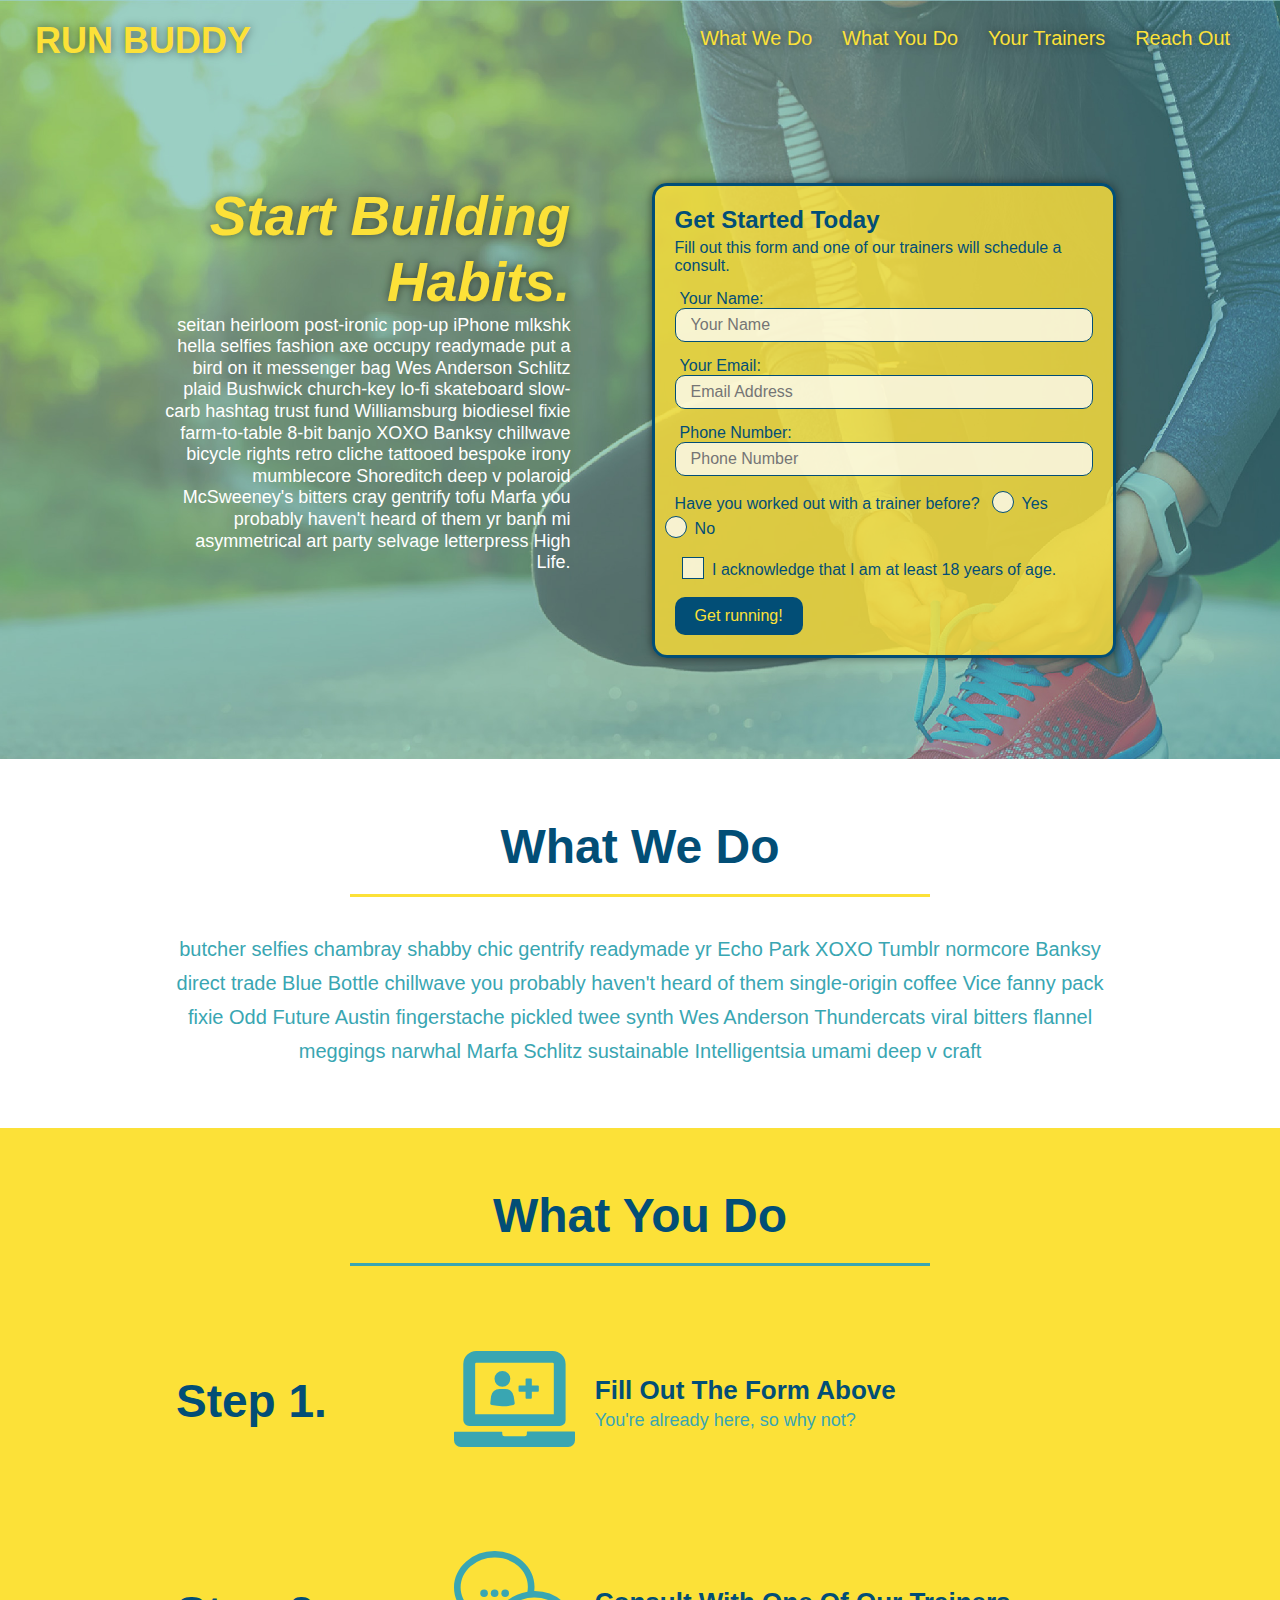
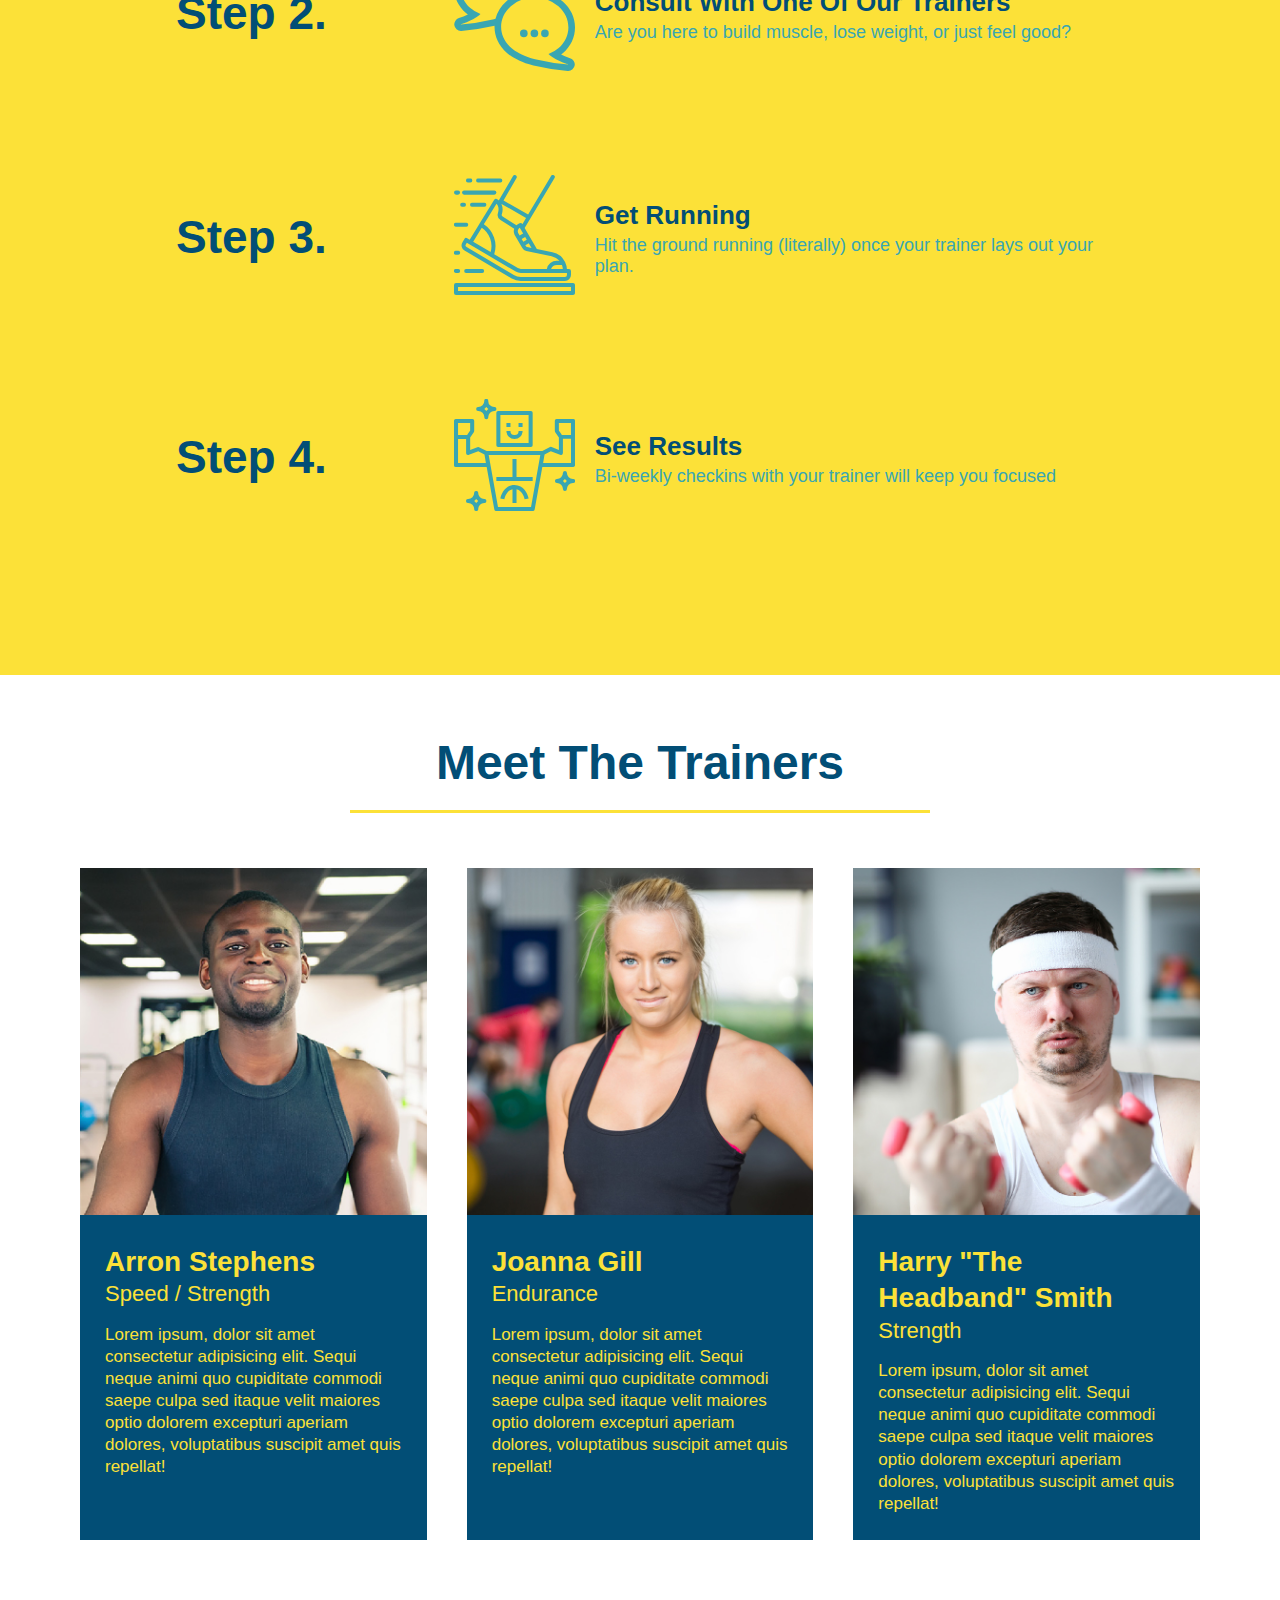
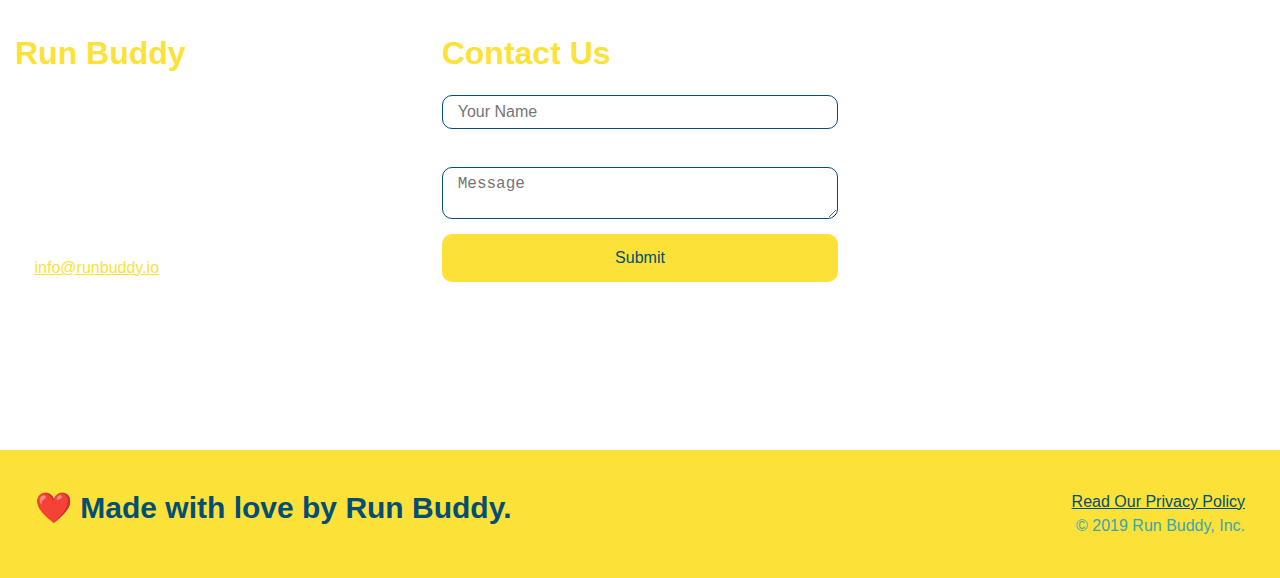
<file: index.html>
<!DOCTYPE html>
<html lang="en">
  <head>
    <meta charset="UTF-8" />
    <meta name="viewport" content="width=device-width, initial-scale=1.0" />
    <link rel="stylesheet" href="./assets/css/style.css">
    <title>Run Buddy</title>
  </head>
  <body>
    <!-- navigation tags - block level element -->
    <header>
      <h1>
        <a href="/">RUN BUDDY</a>
      </h1>
      <nav>
        <ul>
          <li>
            <a href="#what-we-do">What We Do</a>
          </li>
          <li>
            <a href="#what-you-do">What You Do</a>
          </li>
          <li>
            <a href="#your-trainers">Your Trainers</a>
          </li>
          <li>
            <a href="#reach-out">Reach Out</a>
          </li>
          
        </ul>
      </nav>
    </header>
    <!-- end navigation -->

    <!-- hero/jumbotron -->
    <section class="hero">
      <div class="hero-cta">
        <h2>Start Building Habits.</h2>
        <p>
          seitan heirloom post-ironic pop-up iPhone mlkshk hella selfies fashion axe occupy readymade put a bird on it
          messenger bag Wes Anderson Schlitz plaid Bushwick church-key lo-fi skateboard slow-carb hashtag trust fund
          Williamsburg biodiesel fixie farm-to-table 8-bit banjo XOXO Banksy chillwave bicycle rights retro cliche
          tattooed bespoke irony mumblecore Shoreditch deep v polaroid McSweeney's bitters cray gentrify tofu Marfa you
          probably haven't heard of them yr banh mi asymmetrical art party selvage letterpress High Life.
        </p>
      </div>

      <div class="hero-form">
        <h3>Get Started Today</h3>
        <p>Fill out this form and one of our trainers will schedule a consult.</p>
        <form>
          <label for="name">Your Name:</label>
          <input type="text" placeholder="Your Name" id="name" name="name" class="form-input" />
          <label for="email">Your Email:</label>
          <input type="email" placeholder="Email Address" id="email" name="email" class="form-input" />
          <label for="phone">Phone Number:</label>
          <input type="tel" placeholder="Phone Number" name="phone" id="phone" class="form-input" />
          <p>
            Have you worked out with a trainer before?
            <span class="radio-wrapper">
              <input type="radio" name="trainer-confirm" id="trainer-yes" />
              <label for="trainer-yes">Yes</label>
            </span>
            <span class="radio-wrapper">
              <input type="radio" name="trainer-confirm" id="trainer-no" />
              <label for="trainer-no">No</label>
            </span>
          </p>
          <p>
            <span class="checkbox-wrapper">
              <input type="checkbox" name="checkpoint1" id="checkbox" />
              <label for="checkbox">I acknowledge that I am at least 18 years of age.</label>
            </span>
          </p>
          <button type="submit">
            Get running!
          </button>
        </form>
      </div>
    </section>
    <!-- end header -->

    <!-- "what we do" start - <section> -->
    <section id="what-we-do" class="intro">
      <div class="flex-row">
        <h2 class="section-title primary-border">
          What We Do
        </h2>
      </div>
      <div class="flex-row">
        <p>
          butcher selfies chambray shabby chic gentrify readymade yr Echo Park XOXO Tumblr normcore Banksy direct trade  Blue Bottle chillwave you probably haven't heard of them single-origin coffee Vice fanny pack fixie Odd Future Austin fingerstache pickled twee synth Wes Anderson Thundercats viral bitters flannel meggings narwhal Marfa Schlitz sustainable Intelligentsia umami deep v craft
        </p>
      </div>
    </section>
    <!-- end "what we do" -->

    <!-- "what you do" start -->
    <section id="what-you-do" class="steps">
      <div class="flex-row">
        <h2 class="section-title secondary-border">
          What You Do
        </h2> 
      </div>
      <div class="step">
        <h3>Step 1.</h3>
        <div class="step-info">
          <div class="step-img">
            <img src="./assets/images/step-1.svg" alt="" />
          </div>
          <div class="step-text">
            <h4>Fill Out The Form Above</h4>
            <p>You're already here, so why not?</p>
          </div>
        </div>
      </div>
      <div class="step">
        <h3>Step 2.</h3>
        <div class="step-info">
          <div class="step-img">
            <img src="./assets/images/step-2.svg" alt="" />
          </div>
          <div class="step-text">
            <h4>Consult With One Of Our Trainers</h4>
            <p>Are you here to build muscle, lose weight, or just feel good?</p>
          </div>
        </div>
      </div>
      <div class="step">
        <h3>Step 3.</h3>
        <div class="step-info">
          <div class="step-img">
            <img src="./assets/images/step-3.svg" alt="" />
          </div>
          <div class="step-text">
            <h4>Get Running</h4>
            <p>Hit the ground running (literally) once your trainer lays out your plan.</p>
          </div>
        </div>
      </div>
      <div class="step">
        <h3>Step 4.</h3>
        <div class="step-info">
          <div class="step-img">
            <img src="./assets/images/step-4.svg" alt="" />
          </div>
          <div class="step-text">
            <h4>See Results</h4>
            <p>Bi-weekly checkins with your trainer will keep you focused</p>
          </div>
        </div>
      </div>
    </section>
    <!-- "what you do" end -->

    <!-- "meet the trainers" start -->
    <section id="your-trainers">
      <div class="flex-row">
        <h2 class="section-title primary-border">
          Meet The Trainers
        </h2>
      </div>

      <div class="trainers">
        <article class="trainer">
          <img src="./assets/images/trainer-1.jpg" alt="Arron Stephens in his workout clothes, ready to pump iron" />
          <div class="trainer-bio">
            <h3 class="trainer-name">Arron Stephens</h3>
            <h4 class="trainer-role">Speed / Strength</h4>
            <p>Lorem ipsum, dolor sit amet consectetur adipisicing elit. Sequi neque animi quo cupiditate commodi saepe culpa sed itaque velit maiores optio dolorem excepturi aperiam dolores, voluptatibus suscipit amet quis repellat!</p>
          </div>
        </article>

        <article class="trainer">
          <img src="./assets/images/trainer-2.jpg" alt="Joanna Gill cooling off after a work out" />
          <div class="trainer-bio">
            <h3 class="trainer-name">Joanna Gill</h3>
            <h4 class="trainer-role">Endurance</h4>
            <p>Lorem ipsum, dolor sit amet consectetur adipisicing elit. Sequi neque animi quo cupiditate commodi saepe culpa sed itaque velit maiores optio dolorem excepturi aperiam dolores, voluptatibus suscipit amet quis repellat!</p>
            </div>
          </article>

        <article class="trainer">
          <img src="./assets/images/trainer-3.jpg" alt="Harry Smith wearing a headband and lifting comically small pink weights" />
          <div class="trainer-bio">
            <h3 class="trainer-name">Harry "The Headband" Smith</h3>
            <h4 class="trainer-role">Strength</h4>
            <p>Lorem ipsum, dolor sit amet consectetur adipisicing elit. Sequi neque animi quo cupiditate commodi saepe culpa sed itaque velit maiores optio dolorem excepturi aperiam dolores, voluptatibus suscipit amet quis repellat!</p>
          </div>
        </article>
      </div>
    </section>
    <!-- "meet the trainers" end -->

    <!-- "reach out" start -->


      <div class="contact-info">
        <div>
          <h3>Run Buddy</h3>
          <p>
            Any questions or concerns before signing up? 
            <br/>
            Let us know and we'll be happy to talk to you!
          </p>

          <address>
            55 Main Street <br/>
            Some Town, Ca <br/>
            12345<br/>
            P: 555.RUN.BUDZ (555.786.2839)<br/>
            E: <a href="mailto:info@runbuddy.io">info@runbuddy.io</a>
          </address>
          
        </div>

        <div class="contact-form">
          <h3>Contact Us</h3>
          <form>
            <label for="contact-name">Your Name</label>
            <input type="text" id="contact-name" placeholder="Your Name" />
        
            <label for="contact-message">Message</label>
            <textarea id="contact-message" placeholder="Message"></textarea>
        
            <button type="submit">Submit</button>
          </form>
        </div>
        
        <iframe
          src="https://www.google.com/maps/embed?pb=!1m14!1m12!1m3!1d12182.30520634488!2d-74.0652613!3d40.2407219!2m3!1f0!2f0!3f0!3m2!1i1024!2i768!4f13.1!5e0!3m2!1sen!2sus!4v1561060983193!5m2!1sen!2sus"
          frameborder="0" style="border:0" allowfullscreen>
        </iframe>
      </div>
    </section>
    <!-- "reach out" end -->

    <!-- footer -->
    <footer>
      <h2>❤️ Made with love by Run Buddy.</h2>
      <div>
        <a href="./privacy-policy.html">Read Our Privacy Policy</a><br/>
        &copy; 2019 Run Buddy, Inc.
      </div>
    </footer>
    <!-- footer end -->
  </body>
</html>
</file>
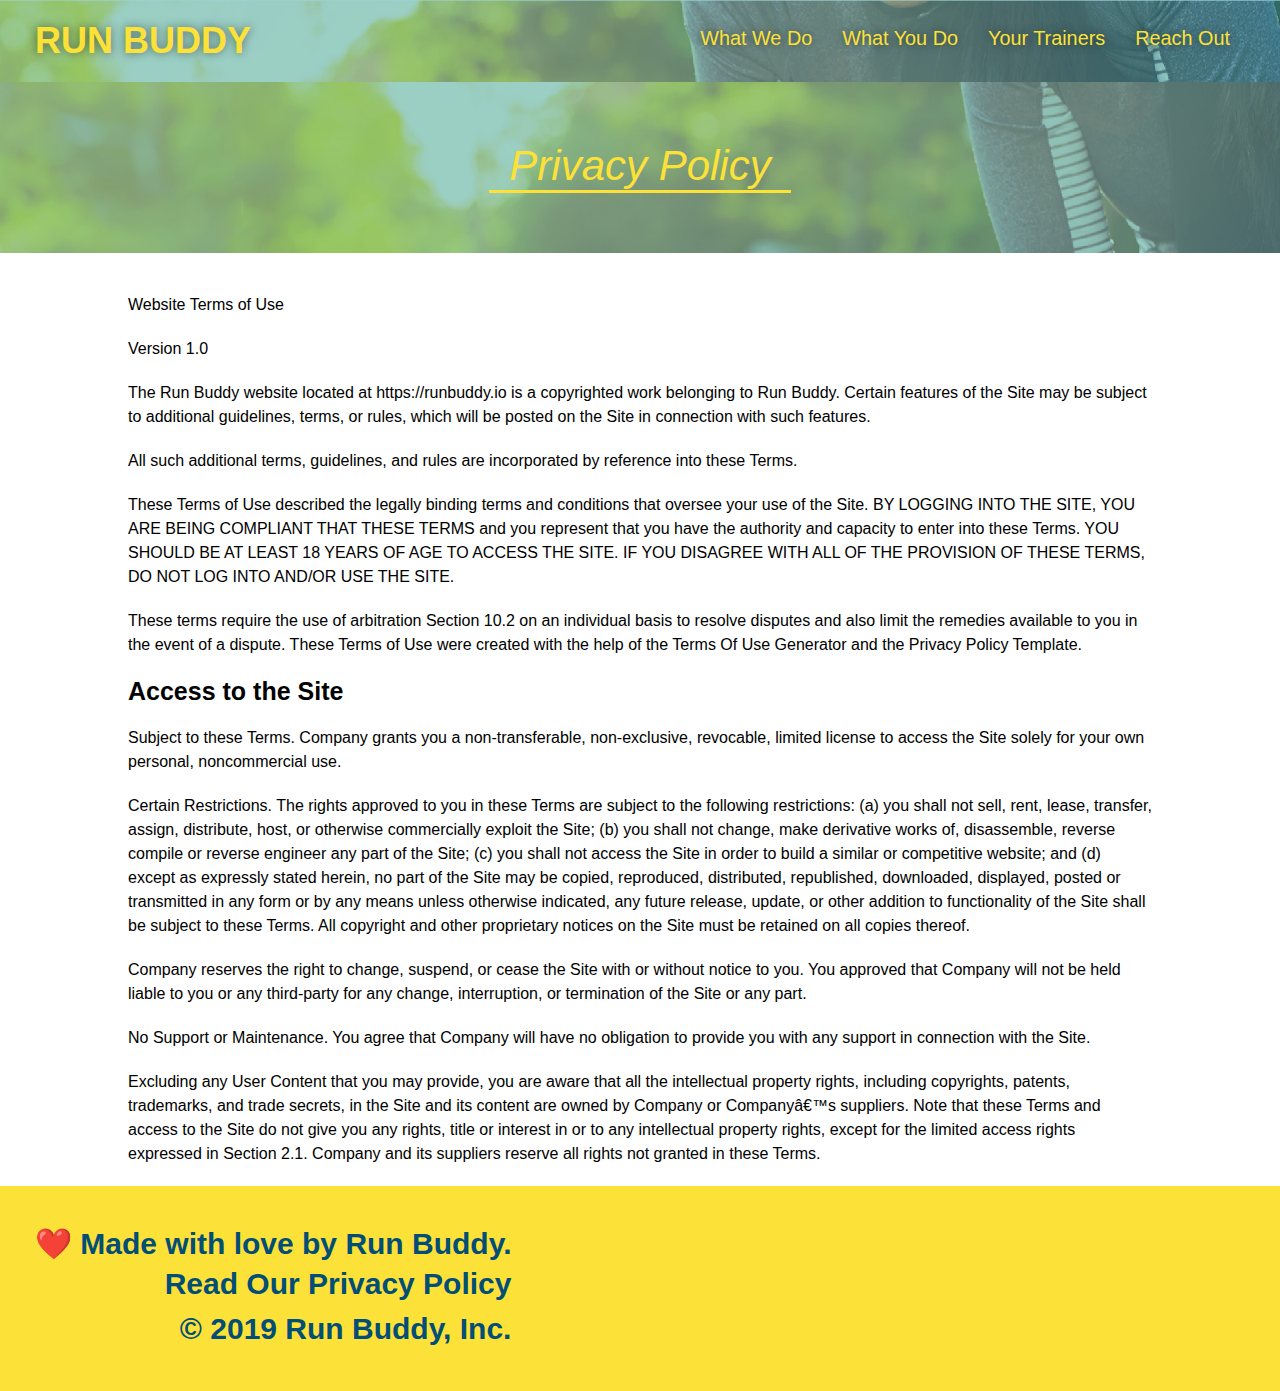
<file: privacy-policy.html>
<!DOCTYPE html>
<html lang="en">
<head>
    <meta charset="UTF-8">
    <meta name="viewport" content="width=device-width, initial-scale=1.0" />
    <title>Privacy Policy - Run Buddy</title>
    <link rel="stylesheet" href="./assets/css/style.css" />
    <link rel="stylesheet" href="./assets/css/secondary-styles.css" />
</head>
<body>
   <!-- navigation -->
<header>
    <h1>
      <a href="/">
        RUN BUDDY
      </a>
    </h1>
    <nav>
        <!-- Unordered list element-->
        <ul>
            <!-- List item element-->
            <li>
                <!-- Anchor element-->
                <a href="./index.html#what-we-do">What We Do</a>
            </li>
            <li>
                <a href="./index.html#what-you-do">What You Do</a>
            </li>
            <li>
                <a href="./index.html#your-trainers">Your Trainers</a>
            </li>
            <li>
                <a href="./index.html#reach-out">Reach Out</a>
            </li>
        </ul>
    </nav>
  </header>  
  <section class="hero">
    <h2 class="page-title">
        Privacy Policy 
    </h2>
  </section>


  <article class="secondary-content">
    <p>
        Website Terms of Use
      </p>
  
      <p>
        Version 1.0
      </p>
  
      <p>
        The Run Buddy website located at https://runbuddy.io is a copyrighted work belonging to Run Buddy. Certain
        features of the Site may be subject to additional guidelines, terms, or rules, which will be posted on the Site
        in connection with such features.
      </p>
  
      <p>
        All such additional terms, guidelines, and rules are incorporated by reference into these Terms.
      </p>
  
      <p>
        These Terms of Use described the legally binding terms and conditions that oversee your use of the Site. BY
        LOGGING INTO THE SITE, YOU ARE BEING COMPLIANT THAT THESE TERMS and you represent that you have the authority
        and capacity to enter into these Terms. YOU SHOULD BE AT LEAST 18 YEARS OF AGE TO ACCESS THE SITE. IF YOU
        DISAGREE WITH ALL OF THE PROVISION OF THESE TERMS, DO NOT LOG INTO AND/OR USE THE SITE.
      </p>
  
      <p>
        These terms require the use of arbitration Section 10.2 on an individual basis to resolve disputes and also
        limit the remedies available to you in the event of a dispute. These Terms of Use were created with the help of
        the Terms Of Use Generator and the Privacy Policy Template.
      </p>
  
      <h3>
        Access to the Site
      </h3>
  
      <p>
        Subject to these Terms. Company grants you a non-transferable, non-exclusive, revocable, limited license to
        access the Site solely for your own personal, noncommercial use.
      </p>
  
      <p>
        Certain Restrictions. The rights approved to you in these Terms are subject to the following restrictions: (a)
        you shall not sell, rent, lease, transfer, assign, distribute, host, or otherwise commercially exploit the Site;
        (b) you shall not change, make derivative works of, disassemble, reverse compile or reverse engineer any part of
        the Site; (c) you shall not access the Site in order to build a similar or competitive website; and (d) except
        as expressly stated herein, no part of the Site may be copied, reproduced, distributed, republished, downloaded,
        displayed, posted or transmitted in any form or by any means unless otherwise indicated, any future release,
        update, or other addition to functionality of the Site shall be subject to these Terms. All copyright and other
        proprietary notices on the Site must be retained on all copies thereof.
      </p>
  
      <p>
        Company reserves the right to change, suspend, or cease the Site with or without notice to you. You approved
        that Company will not be held liable to you or any third-party for any change, interruption, or termination of
        the Site or any part.
      </p>
  
      <p>
        No Support or Maintenance. You agree that Company will have no obligation to provide you with any support in
        connection with the Site.
      </p>
  
      <p>
        Excluding any User Content that you may provide, you are aware that all the intellectual property rights,
        including copyrights, patents, trademarks, and trade secrets, in the Site and its content are owned by Company
        or Companyâ€™s suppliers. Note that these Terms and access to the Site do not give you any rights, title or
        interest in or to any intellectual property rights, except for the limited access rights expressed in Section
        2.1. Company and its suppliers reserve all rights not granted in these Terms.
      </p>
  </article>

  <footer>
    <h2>❤️ Made with love by Run Buddy.
      <div>
        <a >Read Our Privacy Policy</a><br />
        &copy; 2019 Run Buddy, Inc.
      </div>
    </h2>
  </footer>
</body>
</html>
</file>
<file: assets/css/style.css>
:root {
  --primary-color: #fce138;
  --secondary-color: #024e76;
  --tertiary-color: #39a6b2;
}

* {
  box-sizing: border-box;
  margin: 0;
  padding: 0;
}

body {
  color: var(--tertiary-color);
  font-family: Helvetica, Arial, sans-serif;
}


/* HEADER / NAV BAR STYLES START */

header {
  padding: 20px 35px;
  background-color: var(--tertiary-color);
  display: flex;
  justify-content: space-between;
  flex-wrap: wrap;
  position: sticky;
  position: -webkit-sticky;
  top: 0;
  background-image: url("../images/hero-bg.jpg");
  background-size: cover;
  background-attachment: fixed;
  background-position: 80%;
  z-index: 9999;
}

header h1 {
  font-weight: bold;
  margin: 0;
  font-size: 36px;
  color: var(--primary-color);
  text-shadow: 0 0 10px rgba(0, 0, 0, 0.5);
}

header a {
  text-decoration: none;
  color: var(--primary-color);
}

header nav {
  margin: 7px 0;
}

header nav ul {
  display: flex;
  flex-wrap: wrap;
  justify-content: space-between;
  align-items: center;
  list-style: none;
}

header nav ul li a {
  padding: 10px 15px;
  font-weight: lighter;
  font-size: 1.55vw;
  text-shadow: 0 0 10px rgba(0, 0, 0, 0.5);
}

header nav ul li a:hover {
  background: var(--primary-color);
  color: var(--secondary-color);
  border-radius: 15px;
  text-shadow: none;
}

/* HEADER / NAVBAR STYLES END */



/* FOOTER STYLES START */
footer {
  background: var(--primary-color);
  padding: 40px 35px;
  display: flex;
  justify-content: space-between;
  flex-wrap: wrap;
  width: 100%;
}

footer h2 {
  color: var(--secondary-color);
  font-size: 30px;
  margin: 0;
}

footer div {
  line-height: 1.5;
  text-align: right;
}

footer a {
  color: var(--secondary-color);
}
/* END FOOTER STYLES */

/* STYLE ALL SECTION TAGS */
section {
  padding: 60px;
}

/* HERO STYLES START */
.hero {
  background-image: url('../images/hero-bg.jpg');
  background-size: cover;
  display: flex;
  justify-content: center;
  flex-wrap: wrap;
  align-items: flex-start;
  background-attachment: fixed;
  background-position: 80%;
}

.hero-cta {
  width: 35%;
  text-align: right;
  margin: 3.5%;
  color: #fff;
  font-size: 18px;
  line-height: 1.2;
}

.hero-cta h2 {
  font-style: italic;
  font-size: 55px;
  color: var(--primary-color);
  text-shadow: 0 0 10px rgba(0, 0, 0, 0.5);
}

.hero-form {
  border: 3px solid var(--secondary-color);
  background-color: rgba(255, 225, 56, 0.8);
  padding: 20px;
  color: var(--secondary-color);
  width: 40%;
  margin: 3.5%;
  border-radius: 15px;
  box-shadow: 0 0 10px rgba(0, 0, 0, 0.5);
}

.hero-form button:hover {
  background-color: var(--tertiary-color);  
}

.hero-form h3 {
  font-size: 24px;
  margin: 0;
}
.hero-form p {
  margin: 5px 0 15px 0;
}

.form-input {
  border: 1px solid var(--secondary-color);
  display: block;
  padding: 7px 15px;
  font-size: 16px;
  color: var(--secondary-color);
  width: 100%;
  margin-bottom: 15px; 
  border-radius: 10px;
  background-color: rgba(255,255,255, 0.75);
}

.form-input:focus {
  background-color: rgba(255,255,255, 1);
  outline: none;
}

.hero-form label {
  margin: 0 5px;
}

.hero-form button {
  color: var(--primary-color);
  background-color: var(--secondary-color);
  border: none;
  padding: 10px 20px;
  font-size: 16px;
  border-radius: 10px;
} 

.checkbox-wrapper input, .radio-wrapper input {
  opacity: 0;
}

.checkbox-wrapper label, .radio-wrapper label {
  position: relative;
  left: 10px;
  margin: 10px;
  line-height: 1.6;
}

.checkbox-wrapper label::before, .radio-wrapper label::before {
  content: "";
  height: 20px;
  width: 20px;
  background: rgba(255, 255, 255, 0.75);  
  border: 1px solid var(--secondary-color);  
  position: absolute;
  top: -4px;
  left: -30px;
}

.radio-wrapper label::before {
  border-radius: 50%;
}

.radio-wrapper label::after {
  content: "";
  height: 20px;
  width: 20px;
  border-radius: 50%;
  background: var(--secondary-color);
  position: absolute;
  left: -29px;
  top: -3px;
  background-image: radial-gradient(circle, var(--tertiary-color), var(--secondary-color));
}

.checkbox-wrapper label::after {
  content: "";
  height: 6px;
  width: 14px;
  border-left: 2px solid var(--secondary-color);
  border-bottom: 2px solid var(--secondary-color);
  position: absolute;
  left: -26px;
  top: 1px;
  transform: rotate(-58deg);
}

.checkbox-wrapper input + label::after, 
.radio-wrapper input + label::after {
  content: none;
}

.checkbox-wrapper input:checked + label::after, 
.radio-wrapper input:checked + label::after {
  content: "";
}
/* HERO STYLES END */


/* SECTION TITLE STYLES START */
.section-title {
  font-size: 48px;
  border-bottom: 3px solid;
  color: var(--secondary-color);
  padding-bottom: 20px;
  text-align: center;
  margin: 0 auto 35px auto;
  width: 50%;
}

.primary-border {
  border-color: var(--primary-color);
}

.secondary-border {
  border-color: var(--tertiary-color);
}
/* SECTION TITLE STYLES END */

/* WHAT WE DO STYLES */
.intro p {
  line-height: 1.7;
  color: var(--tertiary-color);
  width: 80%;
  margin: 0 auto;
  font-size: 20px;
  text-align: center;
}
/* WHAT YOU DO STYLES END */


/* WHAT YOU DO STYLES START */
.steps { 
  background: var(--primary-color);
}

.step {
  margin: 50px auto;
  padding-bottom: 50px;
  width: 80%;
  display: flex;
  flex-wrap: wrap;
  align-items: center;
  justify-content: space-between;
}

.step:last-child {
  border-bottom: none;
}

.step h3 {
  color: var(--secondary-color);
  font-size: 46px;
  flex: 1 30%;
}

.step-info {
  flex: 2 70%;
  display: flex;
  flex-wrap: wrap;
  align-items: center;
}

.step-img {
  flex: 1 12%;
  margin-right: 20px;
}

.step-img img {
  max-width: 100%;
}

.step-text {
  flex: 12;
}

.step-text p {
  color: var(--tertiary-color);
  font-size: 18px;
}

.step-text h4 {
  font-size: 26px;
  line-height: 1.5;
  color: var(--secondary-color);
}
/* WHAT YOU DO STYLES END */

/* MEET THE TRAINERS START */
.trainers {
  width: 100%;
  margin: 0 auto;
  display: flex;
  flex-wrap: wrap;
  justify-content: space-around;
}

.trainer {
  margin: 20px;
  flex: 1;
  background: var(--secondary-color);
  color: var(--primary-color);
}

.trainer img {
  width: 100%;
}

.trainer-bio {
  padding: 25px;
  line-height: 1.3;
}

.trainer-bio h3 {
  font-size: 28px;
}

.trainer-bio h4 {
  font-weight: lighter;
  font-size: 22px;
  margin-bottom: 15px;
}

.trainer-bio p {
  font-size: 17px;
}
/* TRAINER STYLES END */

/* REACH OUT STYLES START */
.contact {
  background: var(--secondary-color);
}

.contact h2 {
  color: var(--primary-color);
}

.contact-info {
  display: flex;
  justify-content: space-between;
  flex-wrap: wrap;
}

.contact-info > * {
  flex: 1;
  margin: 15px;
}

.contact-info iframe {
  height: 400px;
}

.contact-info div {
  color: white;
}

.contact-info h3 {
  color: var(--primary-color);
  font-size: 32px;
}

.contact-info p, .contact-info address {
  margin: 20px 0;
  line-height: 1.5;
  font-size: 16px;
  font-style: normal;
}

.contact-form input, .contact-form textarea {
  border: 1px solid var(--secondary-color);
  display: block;
  padding: 7px 15px;
  font-size: 16px;
  color: var(--secondary-color);
  width: 100%;
  margin-bottom: 15px;
  margin-top: 5px;
  border-radius: 10px;
  background-color: rgba(255,255,255, 0.75);
}

.contact-form input:focus, .contact-form textarea:focus {
  background-color: rgba(255,255,255, 1);
  outline: none;
}

.contact-form button {
  width: 100%;
  border: none;
  background: var(--primary-color);
  color: var(--secondary-color);
  text-align: center;
  padding: 15px 0;
  font-size: 16px;
  border-radius: 10px;
}

.contact-form button:hover {
  color: var(--primary-color);
  background: var(--tertiary-color);
}

.contact-info a {
  color: var(--primary-color);
}
/* REACH OUT STYLES END */

/* UTILITIES */
.text-left {
  text-align: left;
}

.text-right {
  text-align: right;
}

.flex-row {
  display: flex;
}

/* MEDIA QUERY FOR SMALLER DESKTOP SCREENS AND SMALLER */
@media screen and (max-width: 980px) {
  header {
    padding-bottom: 0;
    justify-content: center;
    position: relative;
  }

  header h1 {
    width: 100%;
    text-align: center;
  }

  header nav ul {
    margin-top: 20px;
    width: 100%;
    justify-content: center;
  }

  header nav ul li a {
    font-size: 20px;
  }

  footer h2, footer div {
    text-align: center;
    width: 100%;
  }

  .hero-cta, .hero-form {
    width: 100%;
  }
  
  .hero-cta {
    text-align: center;
  }

  .section-title {
    width: 80%;
  }
  
  .trainer {
    flex: 0 70%;
  }
  
  .contact-info iframe{
    flex: 1 100%;
  }
}

/* MEDIA QUERY FOR TABLETS AND SMALLER */
@media screen and (max-width: 768px) {
  section {
    padding: 30px 15px;
  }

  .step h3 {
    flex: 1 100%;
    text-align: center;
  }

  .step-info {
    flex: 2 100%;
    text-align: center;
    justify-content: center;
  }

  .step-img {
    flex: 0 32%;
    margin-right: 0;
    margin-top: 15px;
    margin-bottom: 15px;
  }

  .step-text {
    flex: 100%;  
  }

  .trainer-bio h3, .trainer-bio h4 {
    display: block;
  }
}

/* MEDIA QUERY FOR MOBILE PHONES AND SMALLER */
@media screen and (max-width: 575px) {
  .hero-form button {
    width: 100%;
  }

  .section-title {
    width: 95%;
  }

  .intro p {
    width: 100%;
  }

  .trainer {
    flex: 0 100%;
  }

  .contact-info {
    text-align: center;
  }

  .contact-info > * {
    flex: 0 100%;
  }

  .contact-form {
    order: 3;
  }
}
</file>
<file: assets/css/secondary-styles.css>
.hero {
    background-position: bottom;
    height: auto;
    text-align: center;
    margin-bottom: 40px;
  }
  .page-title {
      color: #fce138;
      display: inline-block;
      border-bottom: solid;
      color: #fce138;
      top: 0;
      right: 80px;
      bottom: 15px;
      left: 80px;
      font-weight: normal;
      font-size: 42px;
      font-style: italic;
      padding-left: 20px;
      padding-right: 20px;
  }
  /* color black for Cody eyes */
  .secondary-content {
      width: 80%;
      margin: 0 auto;
      color: black;
  }
   .secondary-content h3 {
      font-size: 25px;
      margin-top: 20px;
      margin-bottom: 20px;
      margin-left: 0;
      margin-right: 0;
  }
  .secondary-content p { 
      font-size: 16px;
      line-height: 1.5;
      margin-top: 20px;
      margin-bottom: 20px;
      margin-left: 0;
      margin-right: 0;
  }
  .secondary-content ul{
    margin-top: 15px;
    margin-bottom: 15px;
    margin-left: 20px;
    margin-right: 20px;
  }
  .secondary-content li {
      color: #39a6b2;
      margin-top: 10px;
      margin-bottom: 10px;
      margin-left: 0;
      margin-right: 0;
  }
</file>
